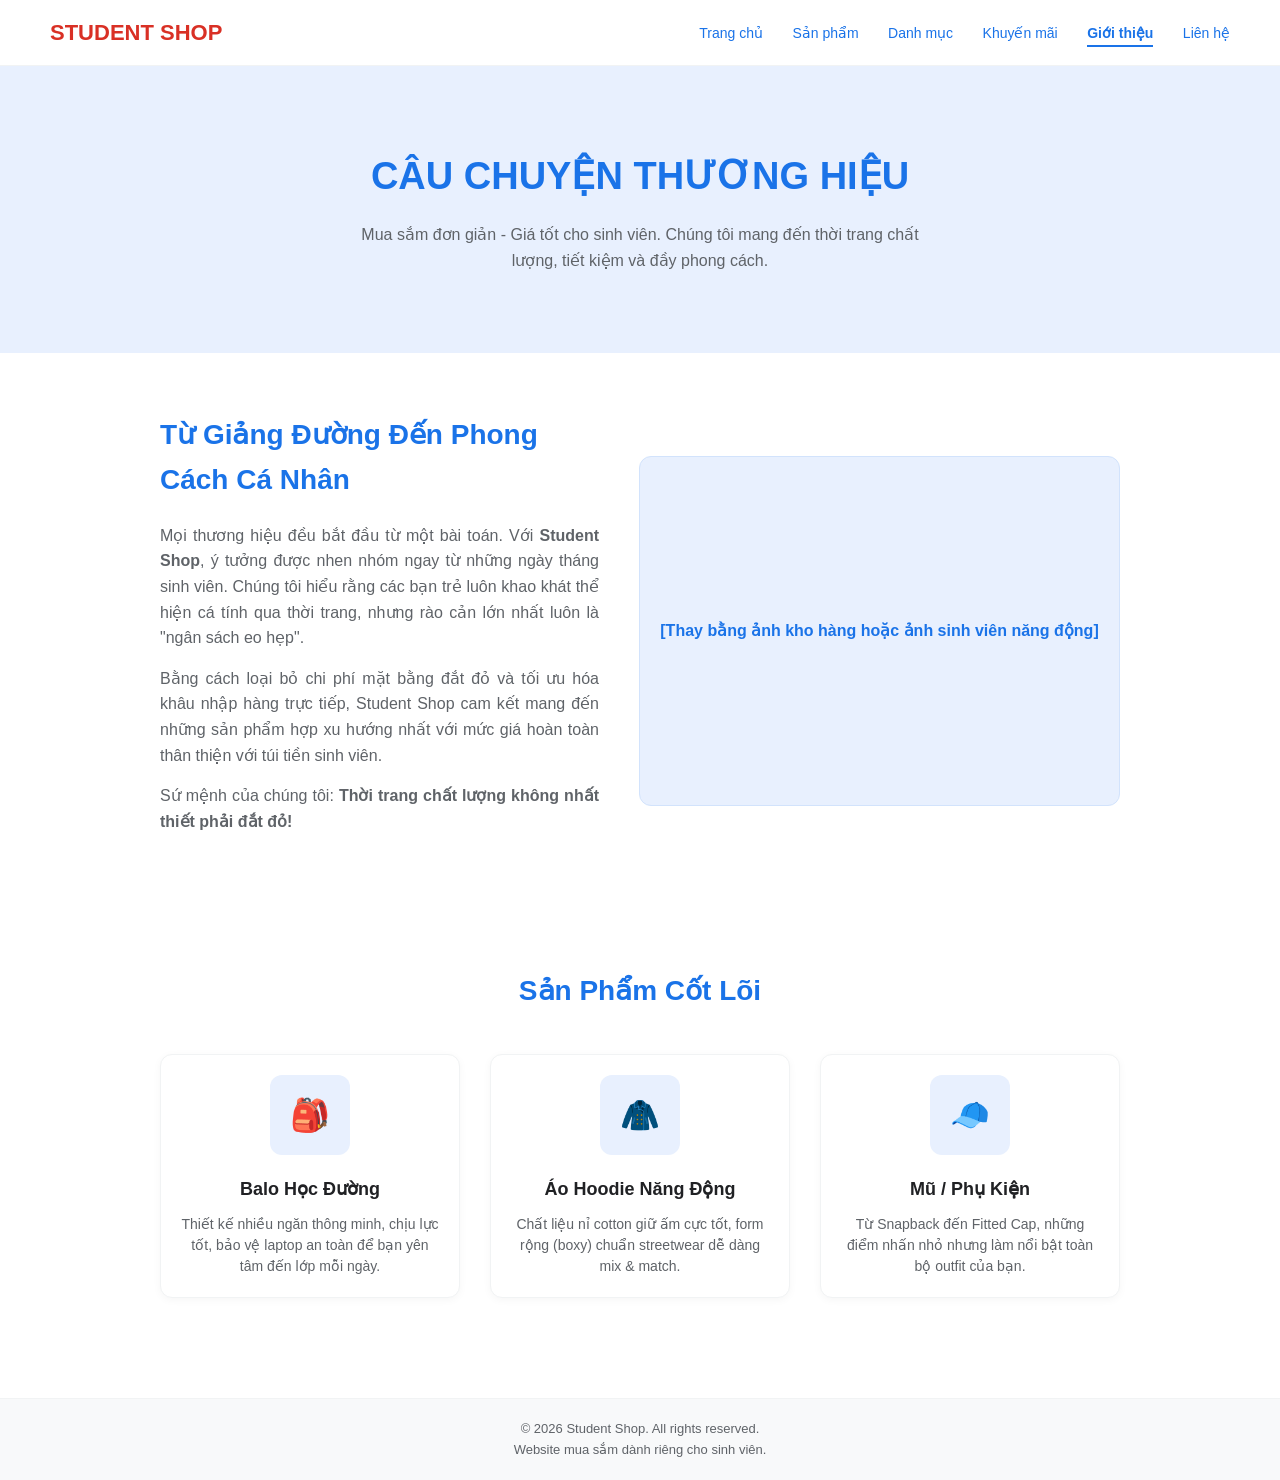
<file: gioithieu.html>
<!DOCTYPE html>
<html lang="vi">
<head>
    <meta charset="UTF-8">
    <meta name="viewport" content="width=device-width, initial-scale=1.0">
    <title>Giới thiệu | Student Shop</title>
    <style>
        /* CSS Khởi tạo và Biến màu (Dựa theo trang chủ của bạn) */
        :root {
            --primary-red: #d93025;     /* Màu đỏ logo */
            --primary-blue: #1a73e8;    /* Màu xanh dương link & tiêu đề */
            --light-blue: #e8f0fe;      /* Màu xanh nhạt background */
            --text-dark: #202124;       /* Màu chữ chính */
            --text-gray: #5f6368;       /* Màu chữ phụ */
            --bg-white: #ffffff;
        }

        * { box-sizing: border-box; margin: 0; padding: 0; }
        body { font-family: Arial, Helvetica, sans-serif; color: var(--text-dark); line-height: 1.6; background-color: var(--bg-white); }
        
        /* ĐIỀU HƯỚNG (HEADER) - Giống hệt trang chủ */
        header { 
            background: var(--bg-white); 
            padding: 15px 50px; 
            display: flex; 
            justify-content: space-between; 
            align-items: center; 
            border-bottom: 1px solid #f1f3f4;
            position: sticky; top: 0; z-index: 100;
        }
        .logo { color: var(--primary-red); font-weight: bold; font-size: 22px; text-transform: uppercase; }
        nav a { 
            color: var(--primary-blue); 
            text-decoration: none; 
            margin-left: 25px; 
            font-size: 14px; 
            font-weight: 500;
            transition: all 0.2s;
        }
        nav a:hover { text-decoration: underline; }
        .active-link { font-weight: bold; border-bottom: 2px solid var(--primary-blue); padding-bottom: 4px; }

        /* KHỐI HERO (BANNER GIỚI THIỆU) */
        .hero { 
            background-color: var(--light-blue); 
            text-align: center; 
            padding: 80px 20px; 
        }
        .hero h1 { 
            color: var(--primary-blue); 
            font-size: 38px; 
            margin-bottom: 15px; 
        }
        .hero p { 
            font-size: 16px; 
            color: var(--text-gray); 
            max-width: 600px; 
            margin: 0 auto; 
        }

        /* NỘI DUNG CÂU CHUYỆN THƯƠNG HIỆU */
        .story-section { 
            display: flex; 
            flex-wrap: wrap; 
            max-width: 1000px; 
            margin: 60px auto; 
            padding: 0 20px; 
            gap: 40px; 
            align-items: center; 
        }
        .story-content { flex: 1; min-width: 300px; }
        .story-content h2 { 
            color: var(--primary-blue); 
            font-size: 28px; 
            margin-bottom: 20px; 
        }
        .story-content p { 
            margin-bottom: 15px; 
            text-align: justify; 
            color: var(--text-gray); 
        }
        
        /* Khối ảnh minh họa có nền xanh nhạt giống ảnh sản phẩm trang chủ */
        .story-image-box { 
            flex: 1; 
            min-width: 300px; 
            background-color: var(--light-blue); 
            border-radius: 12px; 
            min-height: 350px; 
            display: flex; 
            align-items: center; 
            justify-content: center; 
            text-align: center;
            padding: 20px;
            color: var(--primary-blue); 
            font-weight: bold;
            border: 1px solid #d2e3fc;
        }

        /* SẢN PHẨM CỐT LÕI */
        .core-values { 
            text-align: center; 
            padding: 60px 20px; 
            max-width: 1000px;
            margin: 0 auto;
        }
        .core-values h2 { 
            color: var(--primary-blue); 
            font-size: 28px; 
            margin-bottom: 40px; 
        }
        
        .value-grid { 
            display: flex; 
            flex-wrap: wrap; 
            justify-content: center; 
            gap: 30px; 
        }
        .value-card { 
            background: var(--bg-white); 
            border: 1px solid #f1f3f4; 
            border-radius: 12px; 
            flex: 1; 
            min-width: 250px; 
            padding: 20px;
            box-shadow: 0 2px 8px rgba(0,0,0,0.04);
            transition: transform 0.2s, box-shadow 0.2s;
        }
        .value-card:hover { 
            transform: translateY(-5px); 
            box-shadow: 0 8px 16px rgba(26, 115, 232, 0.1); 
        }
        
        /* Ô icon nền xanh giống thẻ Sản phẩm nổi bật ở trang chủ */
        .icon-box {
            background-color: var(--light-blue);
            width: 80px;
            height: 80px;
            margin: 0 auto 20px auto;
            border-radius: 12px;
            display: flex;
            align-items: center;
            justify-content: center;
            font-size: 32px;
        }

        .value-card h3 { color: var(--text-dark); margin-bottom: 10px; font-size: 18px; }
        .value-card p { font-size: 14px; color: var(--text-gray); line-height: 1.5; }

        /* FOOTER */
        footer { 
            background: #f8f9fa; 
            color: var(--text-gray); 
            text-align: center; 
            padding: 20px; 
            margin-top: 40px; 
            font-size: 13px; 
            border-top: 1px solid #f1f3f4;
        }
    </style>
</head>
<body>

    <!-- Header đồng bộ màu sắc với trang chủ -->
    <header>
        <div class="logo">STUDENT SHOP</div>
        <nav>
            <a href="index.html">Trang chủ</a>
            <a href="sanpham.html">Sản phẩm</a>
            <a href="danhmuc.html">Danh mục</a>
            <a href="sale.html">Khuyến mãi</a>
            <a href="gioithieu.html" class="active-link">Giới thiệu</a>
            <a href="contact.html">Liên hệ</a>
        </nav>
    </header>

    <!-- Banner chính có nền xanh nhạt giống trang chủ -->
    <section class="hero">
        <h1>CÂU CHUYỆN THƯƠNG HIỆU</h1>
        <p>Mua sắm đơn giản - Giá tốt cho sinh viên. Chúng tôi mang đến thời trang chất lượng, tiết kiệm và đầy phong cách.</p>
    </section>

    <!-- Phần nội dung chính -->
    <section class="story-section">
        <div class="story-content">
            <h2>Từ Giảng Đường Đến Phong Cách Cá Nhân</h2>
            <p>Mọi thương hiệu đều bắt đầu từ một bài toán. Với <strong>Student Shop</strong>, ý tưởng được nhen nhóm ngay từ những ngày tháng sinh viên. Chúng tôi hiểu rằng các bạn trẻ luôn khao khát thể hiện cá tính qua thời trang, nhưng rào cản lớn nhất luôn là "ngân sách eo hẹp".</p>
            <p>Bằng cách loại bỏ chi phí mặt bằng đắt đỏ và tối ưu hóa khâu nhập hàng trực tiếp, Student Shop cam kết mang đến những sản phẩm hợp xu hướng nhất với mức giá hoàn toàn thân thiện với túi tiền sinh viên.</p>
            <p>Sứ mệnh của chúng tôi: <strong>Thời trang chất lượng không nhất thiết phải đắt đỏ!</strong></p>
        </div>
        <div class="story-image-box">
            [Thay bằng ảnh kho hàng hoặc ảnh sinh viên năng động]
        </div>
    </section>

    <!-- Khối thẻ giá trị cốt lõi thiết kế giống khối Sản phẩm trang chủ -->
    <section class="core-values">
        <h2>Sản Phẩm Cốt Lõi</h2>
        <div class="value-grid">
            <div class="value-card">
                <div class="icon-box">🎒</div>
                <h3>Balo Học Đường</h3>
                <p>Thiết kế nhiều ngăn thông minh, chịu lực tốt, bảo vệ laptop an toàn để bạn yên tâm đến lớp mỗi ngày.</p>
            </div>
            <div class="value-card">
                <div class="icon-box">🧥</div>
                <h3>Áo Hoodie Năng Động</h3>
                <p>Chất liệu nỉ cotton giữ ấm cực tốt, form rộng (boxy) chuẩn streetwear dễ dàng mix & match.</p>
            </div>
            <div class="value-card">
                <div class="icon-box">🧢</div>
                <h3>Mũ / Phụ Kiện</h3>
                <p>Từ Snapback đến Fitted Cap, những điểm nhấn nhỏ nhưng làm nổi bật toàn bộ outfit của bạn.</p>
            </div>
        </div>
    </section>

    <footer>
        &copy; 2026 Student Shop. All rights reserved. <br>
        Website mua sắm dành riêng cho sinh viên.
    </footer>

</body>
</html>
</file>
